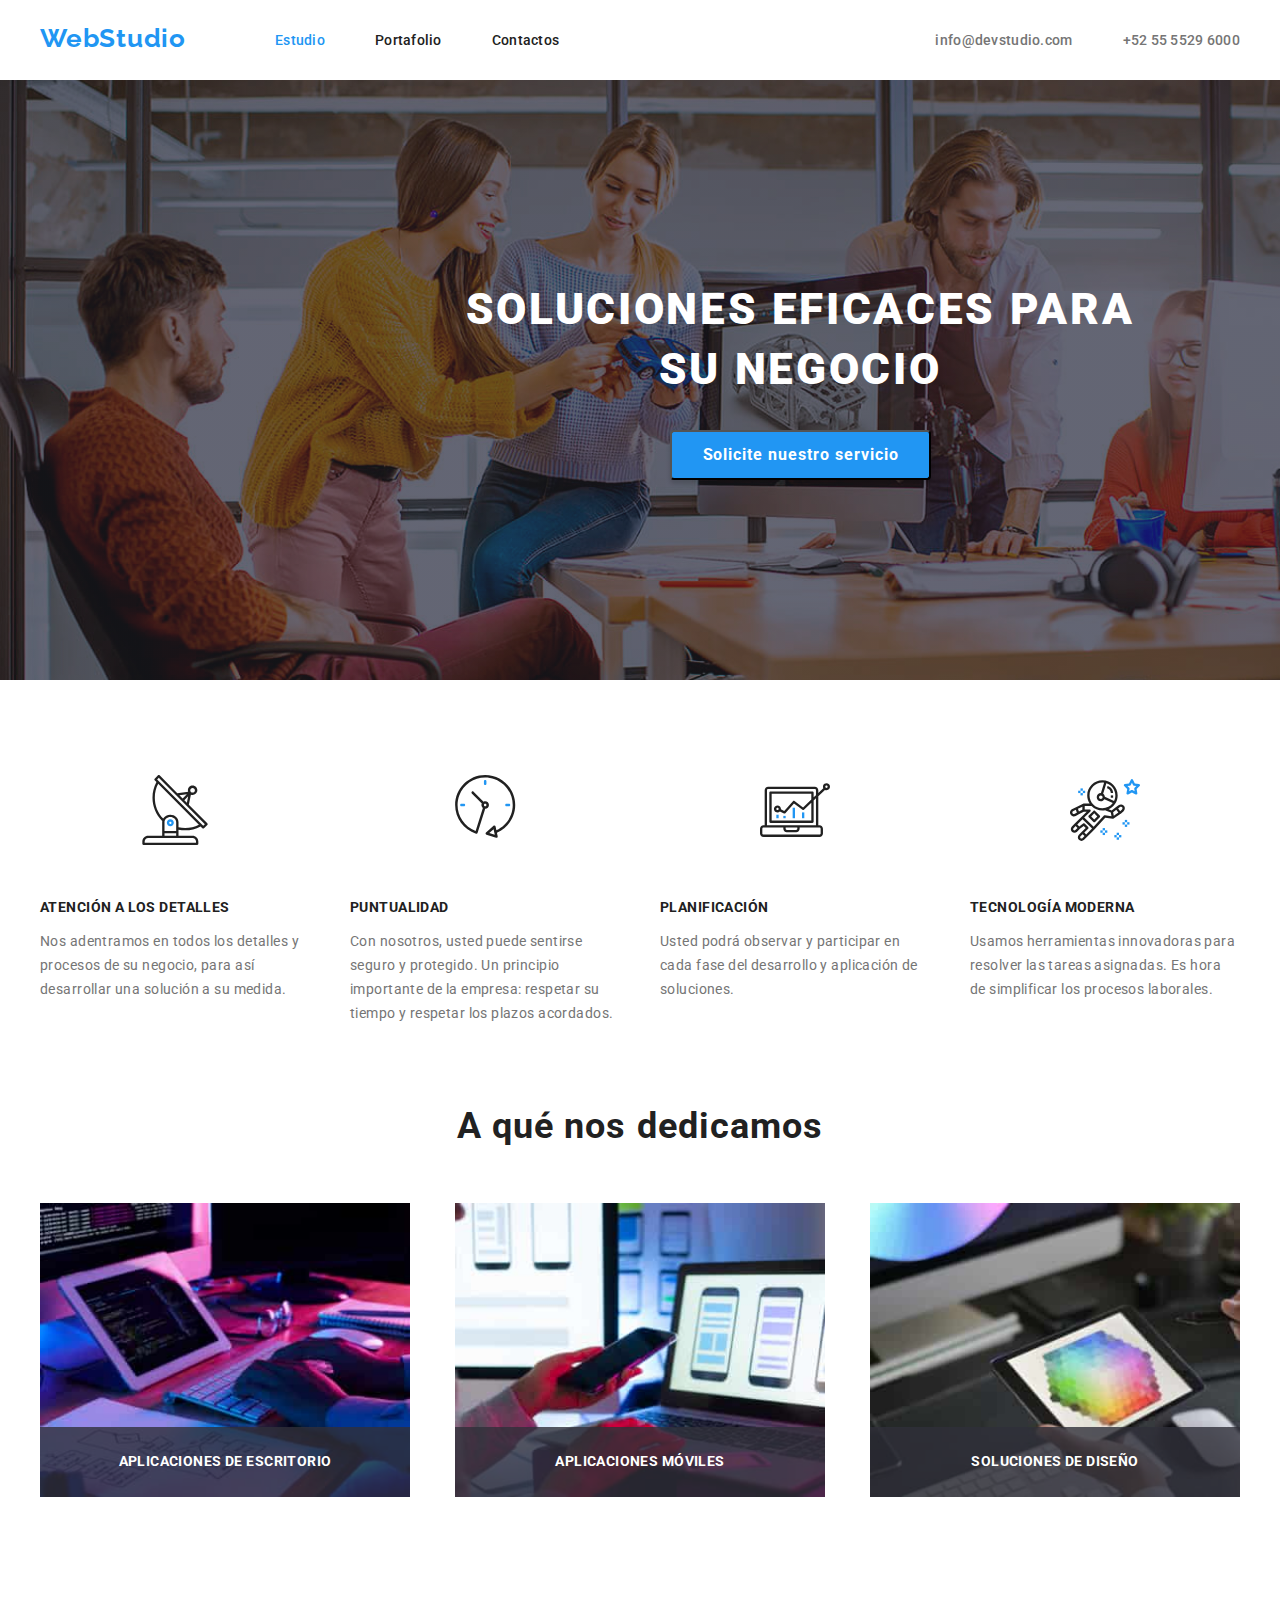
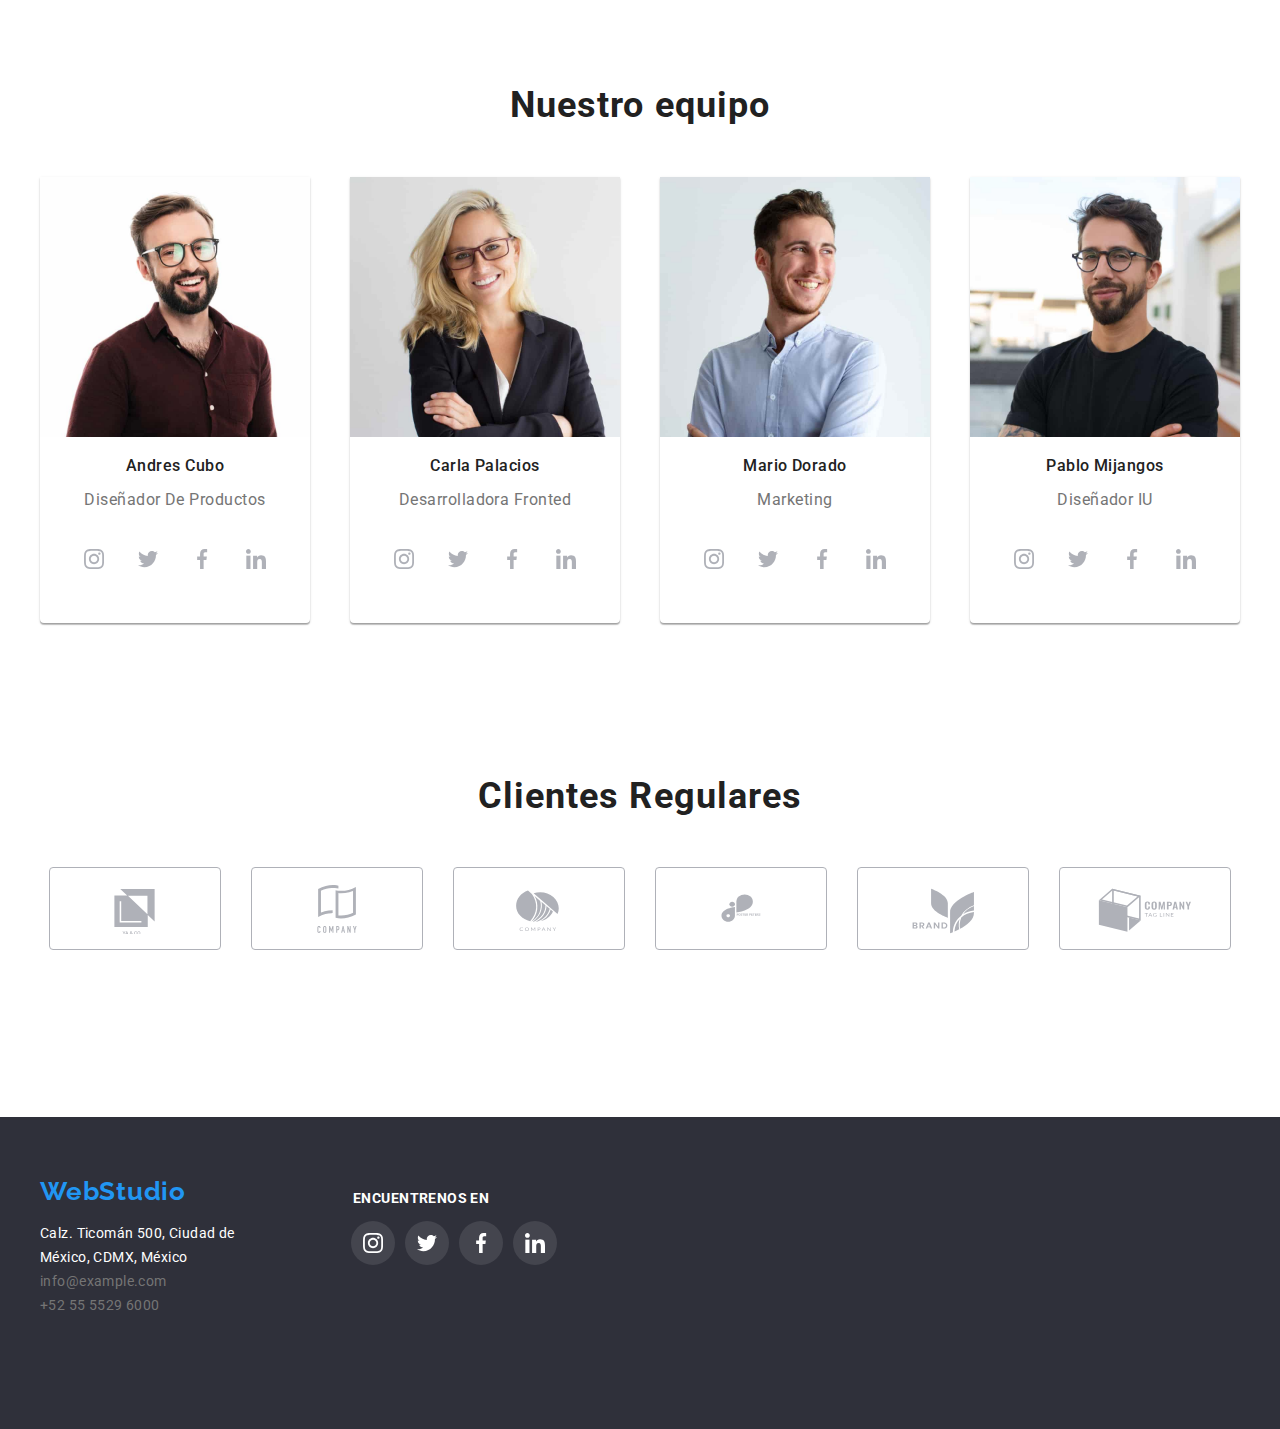
<file: index.html>
<!DOCTYPE html>
<html lang="en">
  <head>
    <meta charset="UTF-8" />
    <meta name="viewport" content="width=device-width, initial-scale=1.0" />
    <title>WebStudio</title>
    <link rel="stylesheet" href="./css/normalize.css" />
    <link rel="stylesheet" href="./css/styles.css" />
  </head>

  <body>
    <header class="container">
      <section class="header__section">
        <nav class="nav">
          <a class="icono" href="#main__hero">WebStudio</a>
          <ul class="header__navegation list">
            <li class="header__item">
              <a class="header__link current" href="#">Estudio</a>
            </li>
            <li class="header__item">
              <a class="header__link" href="./portafolio.html">Portafolio</a>
            </li>
            <li class="header__item">
              <a class="header__link" href="#main__contactos">Contactos</a>
            </li>
          </ul>
        </nav>
        <ul class="contac__list list">
          <li>
            <a class="contac__link" href="mailto:info@devstudio.com"
              >info@devstudio.com</a
            >
          </li>
          <li>
            <a class="contac__link c__l" href="tel:+525555296000 "
              >+52 55 5529 6000</a
            >
          </li>
        </ul>
      </section>
    </header>
    <main id="main__hero" class="main__hero">
      <section class="container__apertura">
        <div class="box__apertura container">
          <h1 class="main__apertura">SOLUCIONES EFICACES PARA SU NEGOCIO</h1>
        </div>
        <div class="buttombox__apertura container">
          <button class="button__solicite" type="button">
            Solicite nuestro servicio
          </button>
        </div>
      </section>
      <section id="main__metodología" class="container">
        <h2 style="display: none">metodología</h2>
        <ul class="iconos__metodología container list">
          <li></li>
          <li></li>
          <li></li>
          <li></li>
        </ul>
        <ul class="main__metodología container__metodología list">
          <li class="box__metodología">
            <div class="box__metodo">
              <div class="iconos__metodología">
                <svg class="metodología__iconitems">
                  <use
                    href="./images/iconos/symbol-defs.svg#iconsantena-1"
                  ></use>
                </svg>
              </div>
              <h3 class="metodología__item list">Atención a los detalles</h3>
              <p class="metodología__text">
                Nos adentramos en todos los detalles y procesos de su negocio,
                para así desarrollar una solución a su medida.
              </p>
            </div>
          </li>
          <li class="box__metodología">
            <div class="box__metodo">
              <div class="iconos__metodología">
                <svg class="metodología__iconitems">
                  <use
                    href="./images/iconos/symbol-defs.svg#iconsreloj-1"
                  ></use>
                </svg>
              </div>
              <h3 class="metodología__item">Puntualidad</h3>
              <p class="metodología__text">
                Con nosotros, usted puede sentirse seguro y protegido. Un
                principio importante de la empresa: respetar su tiempo y
                respetar los plazos acordados.
              </p>
            </div>
          </li>
          <li class="box__metodología">
            <div class="box__metodo">
              <div class="iconos__metodología">
                <svg class="metodología__iconitems">
                  <use
                    href="./images/iconos/symbol-defs.svg#iconsdiagrama-1"
                  ></use>
                </svg>
              </div>
              <h3 class="metodología__item">Planificación</h3>
              <p class="metodología__text">
                Usted podrá observar y participar en cada fase del desarrollo y
                aplicación de soluciones.
              </p>
            </div>
          </li>
          <li class="box__metodología">
            <div class="box__metodo">
              <div class="iconos__metodología">
                <svg class="metodología__iconitems">
                  <use
                    href="./images/iconos/symbol-defs.svg#iconsastronauta-1"
                  ></use>
                </svg>
              </div>
              <h3 class="metodología__item">Tecnología moderna</h3>
              <p class="metodología__text">
                Usamos herramientas innovadoras para resolver las tareas
                asignadas. Es hora de simplificar los procesos laborales.
              </p>
            </div>
          </li>
        </ul>
      </section>
      <section id="main__dedicación" class="container">
        <h2 class="dedicación">A qué nos dedicamos</h2>
        <ul class="images__dedicación list">
          <li class="box__dedicación">
            <div class="text__image">
              <img
                class="dedicación__image"
                src="./images/caja_1.jpg"
                height="294"
                width="370"
                alt="imagen del trabajo que se realiza"
              />
              <div class="text__item">
                <p>APLICACIONES DE ESCRITORIO</p>
              </div>
            </div>
          </li>
          <li class="box__dedicación">
            <div class="text__image">
              <img
                class="dedicación__image"
                src="./images/caja_2.jpg"
                height="294"
                width="370"
                alt="imagen del trabajo que se realiza"
              />
              <div class="text__item">
                <p>APLICACIONES MÓVILES</p>
              </div>
            </div>
          </li>
          <li class="box__dedicación">
            <div class="text__image">
              <img
                class="dedicación__image"
                src="./images/caja_3.jpg"
                height="294"
                width="370"
                alt="imagen del trabajo que se realiza"
              />
              <div class="text__item">
                <p>SOLUCIONES DE DISEÑO</p>
              </div>
            </div>
          </li>
        </ul>
      </section>
      <section id="main__equipo" class="container">
        <h2 class="nuestro__equipo">Nuestro equipo</h2>
        <ul class="equipo img__equipo list">
          <li class="box__integrante">
            <img
              src="./images/diseñador_de_productos.jpg"
              height="260"
              width="270"
              alt="imagen de Andres Cubo (diseñador de productos)"
            />
            <h3 class="integrantes">Andres Cubo</h3>
            <p class="cargo">Diseñador de productos</p>
            <ul class="iconos__equipo list">
              <li>
                <a class="icon-item" href="#">
                  <svg class="equipo__iconitems">
                    <use
                      href="./images/iconos/symbol-defs.svg#iconsinstagram-2-2"
                    ></use>
                  </svg>
                </a>
              </li>
              <li>
                <a class="icon-item" href="#">
                  <svg class="equipo__iconitems">
                    <use
                      href="./images/iconos/symbol-defs.svg#iconstwitter-1-1"
                    ></use>
                  </svg>
                </a>
              </li>
              <li>
                <a class="icon-item" href="#">
                  <svg class="equipo__iconitems">
                    <use
                      href="./images/iconos/symbol-defs.svg#iconsfacebook-1-1"
                    ></use>
                  </svg>
                </a>
              </li>
              <li>
                <a class="icon-item" href="#">
                  <svg class="equipo__iconitems">
                    <use
                      href="./images/iconos/symbol-defs.svg#iconslinkedin-1-1"
                    ></use>
                  </svg>
                </a>
              </li>
            </ul>
          </li>
          <li class="box__integrante">
            <img
              src="./images/desarrolladora_froted.jpg"
              height="260"
              width="270"
              alt="Carla Palacios (desarrolladora fronted)"
            />
            <h3 class="integrantes">Carla Palacios</h3>
            <p class="cargo">desarrolladora fronted</p>
            <ul class="iconos__equipo list">
              <li>
                <a class="icon-item" href="#">
                  <svg class="equipo__iconitems">
                    <use
                      href="./images/iconos/symbol-defs.svg#iconsinstagram-2-2"
                    ></use>
                  </svg>
                </a>
              </li>
              <li>
                <a class="icon-item" href="#">
                  <svg class="equipo__iconitems">
                    <use
                      href="./images/iconos/symbol-defs.svg#iconstwitter-1-1"
                    ></use>
                  </svg>
                </a>
              </li>
              <li>
                <a class="icon-item" href="#">
                  <svg class="equipo__iconitems">
                    <use
                      href="./images/iconos/symbol-defs.svg#iconsfacebook-1-1"
                    ></use>
                  </svg>
                </a>
              </li>
              <li>
                <a class="icon-item" href="#">
                  <svg class="equipo__iconitems">
                    <use
                      href="./images/iconos/symbol-defs.svg#iconslinkedin-1-1"
                    ></use>
                  </svg>
                </a>
              </li>
            </ul>
          </li>
          <li class="box__integrante">
            <img
              src="./images/marketing.jpg"
              height="260"
              width="270"
              alt=" imagen de Mario Dorado (marketing)"
            />
            <h3 class="integrantes">Mario Dorado</h3>
            <p class="cargo">marketing</p>
            <ul class="iconos__equipo list">
              <li>
                <a class="icon-item" href="#">
                  <svg class="equipo__iconitems">
                    <use
                      href="./images/iconos/symbol-defs.svg#iconsinstagram-2-2"
                    ></use>
                  </svg>
                </a>
              </li>
              <li>
                <a class="icon-item" href="#">
                  <svg class="equipo__iconitems">
                    <use
                      href="./images/iconos/symbol-defs.svg#iconstwitter-1-1"
                    ></use>
                  </svg>
                </a>
              </li>
              <li>
                <a class="icon-item" href="#">
                  <svg class="equipo__iconitems">
                    <use
                      href="./images/iconos/symbol-defs.svg#iconsfacebook-1-1"
                    ></use>
                  </svg>
                </a>
              </li>
              <li>
                <a class="icon-item" href="#">
                  <svg class="equipo__iconitems">
                    <use
                      href="./images/iconos/symbol-defs.svg#iconslinkedin-1-1"
                    ></use>
                  </svg>
                </a>
              </li>
            </ul>
          </li>
          <li class="box__integrante">
            <img
              src="./images/diseñador_IU.jpg"
              height="260"
              width="270"
              alt="imagen de Pablo Mijangos (diseñador IU)"
            />
            <h3 class="integrantes">Pablo Mijangos</h3>
            <p class="cargo">Diseñador IU</p>
            <ul class="iconos__equipo list">
              <li>
                <a class="icon-item" href="#">
                  <svg class="equipo__iconitems">
                    <use
                      href="./images/iconos/symbol-defs.svg#iconsinstagram-2-2"
                    ></use>
                  </svg>
                </a>
              </li>
              <li>
                <a class="icon-item" href="#">
                  <svg class="equipo__iconitems">
                    <use
                      href="./images/iconos/symbol-defs.svg#iconstwitter-1-1"
                    ></use>
                  </svg>
                </a>
              </li>
              <li>
                <a class="icon-item" href="#">
                  <svg class="equipo__iconitems">
                    <use
                      href="./images/iconos/symbol-defs.svg#iconsfacebook-1-1"
                    ></use>
                  </svg>
                </a>
              </li>
              <li>
                <a class="icon-item" href="#">
                  <svg class="equipo__iconitems">
                    <use
                      href="./images/iconos/symbol-defs.svg#iconslinkedin-1-1"
                    ></use>
                  </svg>
                </a>
              </li>
            </ul>
          </li>
        </ul>
      </section>
      <section id="clientes" class="container">
        <h2 class="nuestro__equipo clientest">Clientes Regulares</h2>
        <ul class="iconos__clientes list">
          <li class="boxicon__clientes">
            <a class="icon-item2">
              <svg class="clientes__iconitems">
                <use
                  href="./images/iconos/symbol-defs.svg#iconsLogo"
                  class="clientes__iconlogo"
                ></use>
              </svg>
            </a>
          </li>
          <li class="boxicon__clientes">
            <a class="icon-item2">
              <svg class="clientes__iconitems">
                <use href="./images/iconos/symbol-defs.svg#iconsLogo-1"></use>
              </svg>
            </a>
          </li>
          <li class="boxicon__clientes">
            <a class="icon-item2">
              <svg class="clientes__iconitems">
                <use href="./images/iconos/symbol-defs.svg#iconsLogo-2"></use>
              </svg>
            </a>
          </li>
          <li class="boxicon__clientes">
            <a class="icon-item2">
              <svg class="clientes__iconitems">
                <use
                  href="./images/iconos/symbol-defs2.svg#icon-3Vector4"
                ></use>
              </svg>
            </a>
          </li>
          <li class="boxicon__clientes">
            <a class="icon-item2">
              <svg class="clientes__iconitems">
                <use href="./images/iconos/symbol-defs.svg#iconsLogo-3"></use>
              </svg>
            </a>
          </li>
          <li class="boxicon__clientes">
            <a class="icon-item2">
              <svg class="clientes__iconitems">
                <use href="./images/iconos/symbol-defs.svg#iconsLogo-4"></use>
              </svg>
            </a>
          </li>
        </ul>
      </section>
    </main>
    <footer id="main__contactos" class="footer">
      <section id="footer__section" class="footer__section container">
        <div class="boxcontac__footer">
          <a class="icono boxicon__footer" href="#">WebStudio</a>
          <ul class="box__dirección list">
            <li>
              <a
                class="location"
                href="https://goo.gl/maps/owrN3TMuwijHi6xc7"
                rel="noopener noreferrer"
                target="_blank"
              >
                Calz. Ticomán 500, Ciudad de México, CDMX, México</a
              >
            </li>
            <li>
              <a class="footer__contac" href="mailto:info@example.com"
                >info@example.com</a
              >
            </li>
            <li>
              <a class="footer__contac" href="tel:+525555296000 "
                >+52 55 5529 6000</a
              >
            </li>
          </ul>
        </div>
        <div id="redes" class="espacio">
          <h3 class="encuentrenos">ENCUENTRENOS EN</h3>
          <ul class="iconos__encuentrenos list">
            <li class="fondo">
              <a class="icon-item3" href="#">
                <svg class="encuentrenos__iconitems">
                  <use
                    href="./images/iconos/symbol-defs3.svg#iconsinstagram-2-4"
                  ></use>
                </svg>
              </a>
            </li>
            <li class="fondo">
              <a class="icon-item3" href="#">
                <svg class="encuentrenos__iconitems">
                  <use
                    href="./images/iconos/symbol-defs3.svg#iconstwitter-1-2"
                  ></use>
                </svg>
              </a>
            </li>
            <li class="fondo">
              <a class="icon-item3" href="#">
                <svg class="encuentrenos__iconitems">
                  <use
                    href="./images/iconos/symbol-defs3.svg#iconsfacebook-1-2"
                  ></use>
                </svg>
              </a>
            </li>
            <li class="fondo">
              <a class="icon-item3" href="#">
                <svg class="encuentrenos__iconitems">
                  <use
                    href="./images/iconos/symbol-defs3.svg#iconslinkedin-1-2"
                  ></use>
                </svg>
              </a>
            </li>
          </ul>
        </div>
      </section>
    </footer>
  </body>
</html>
</file>
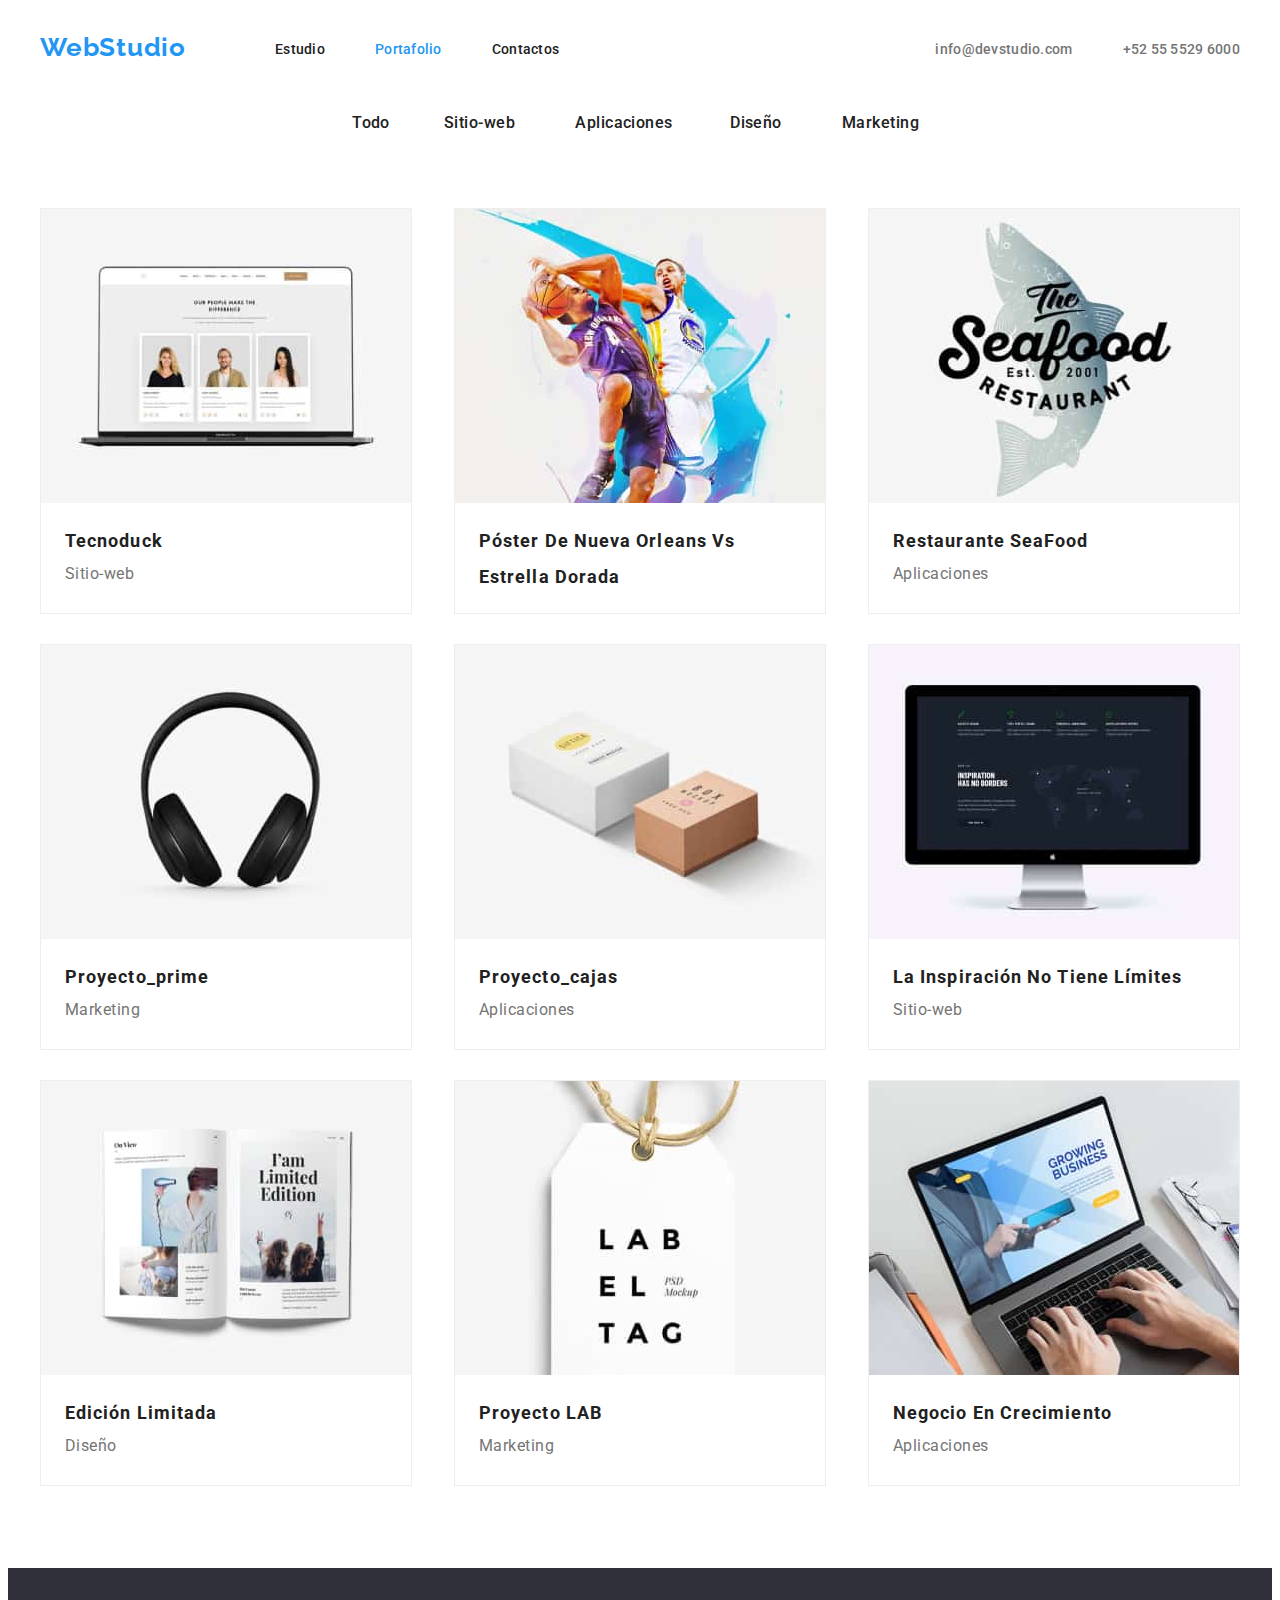
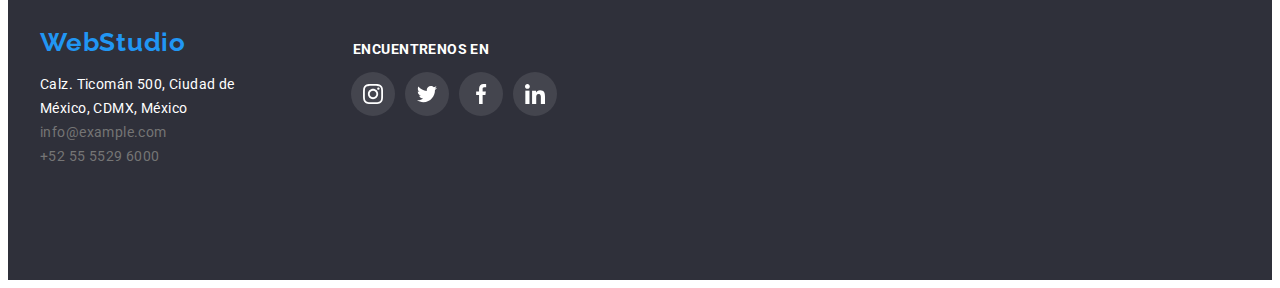
<file: portafolio.html>
<!DOCTYPE html>
<html lang="en">
  <head>
    <meta charset="UTF-8" />
    <meta name="viewport" content="width=device-width, initial-scale=1.0" />
    <title>WebStudio</title>
    <link rel="stylesheet" href="./css/styles.css" />
  </head>

  <body>
    <header class="container">
      <section class="header__section">
        <nav class="nav">
          <a class="icono" href="#main__hero">WebStudio</a>
          <ul class="header__navegation list">
            <li class="header__item">
              <a class="header__link" href="./index.html">Estudio</a>
            </li>
            <li class="header__item">
              <a class="header__link current" href="#">Portafolio</a>
            </li>
            <li class="header__item">
              <a class="header__link" href="#main__contactos">Contactos</a>
            </li>
          </ul>
        </nav>
        <ul class="contac__list list">
          <li>
            <a class="contac__link" href="mailto:info@devstudio.com"
              >info@devstudio.com</a
            >
          </li>
          <li>
            <a class="contac__link c__l" href="tel:+525555296000 "
              >+52 55 5529 6000</a
            >
          </li>
        </ul>
      </section>
    </header>
    <main id="main__hero">
      <section id="main__botones" class="container list">
        <h2 style="display: none">botones para filtrar</h2>
        <div class="filtros__hero">
          <ul class="button__filtros list">
            <li class="button__item list">
              <button class="button__category filtro__todo" type="button">
                Todo
              </button>
            </li>
            <li class="button__item list">
              <button class="button__category filtro__sw" type="button">
                Sitio-web
              </button>
            </li>
            <li class="button__item list">
              <button
                class="button__category filtro__aplicaciones"
                type="button"
              >
                Aplicaciones
              </button>
            </li>
            <li class="button__item list">
              <button class="button__category filtro__diseño" type="button">
                Diseño
              </button>
            </li>
            <li class="button__item list">
              <button class="button__category filtro__marketing" type="button">
                Marketing
              </button>
            </li>
          </ul>
        </div>
        <ul class="categorias list">
          <li class="box-categoria__tecnoduck">
            <div class="box__imagen">
              <div class="overlay">
                <p>
                  Tecnoduck es una plataforma de distribución de coronavirus de
                  última generación. Las compañías usan esta plataforma para el
                  espionaje digital y los ataques a los servidores seguros de la
                  competencia.
                </p>
              </div>
              <img
                src="./images/images_tarea2/tecnoduck.jpg"
                height="294"
                width="370"
                alt="imagen de filtro"
              />
            </div>
            <div class="clase__tecnoduck">
              <h3 class="filtro__item">tecnoduck</h3>
              <p class="info__category">Sitio-web</p>
            </div>
          </li>
          <li class="box-categoria__poster">
            <div class="box__imagen">
              <div class="overlay">
                <p>algo sobre poster</p>
              </div>
              <img
                src="./images/images_tarea2/poster.jpg"
                height="294"
                width="370"
                alt="imagen de filtro"
              />
            </div>
            <div class="clase__poster">
              <h3 class="filtro__item">
                póster de Nueva Orleans vs Estrella Dorada
              </h3>
              <p class="info__category"></p>
            </div>
          </li>
          <li class="box-categoria__restaurante">
            <div class="box__imagen">
              <div class="overlay">
                <p>Algo sobre restaurante</p>
              </div>
              <img
                src="./images/images_tarea2/restaurante.jpg"
                height="294"
                width="370"
                alt="imagen de filtro"
              />
            </div>

            <div class="clase__restaurante">
              <h3 class="filtro__item">Restaurante SeaFood</h3>
              <p class="info__category">Aplicaciones</p>
            </div>
          </li>
          <li class="box-categoria__prime">
            <div class="box__imagen">
              <div class="overlay">
                <p>Algo sobre prime</p>
              </div>
              <img
                src="./images/images_tarea2/proyecto_prime.jpg"
                height="294"
                width="370"
                alt="imagen de filtro"
              />
            </div>

            <div class="clase__prime">
              <h3 class="filtro__item">proyecto_prime</h3>
              <p class="info__category">Marketing</p>
            </div>
          </li>
          <li class="box-categoria__cajas">
            <div class="box__imagen">
              <div class="overlay">
                <p>Algo sobre cajas</p>
              </div>
              <img
                src="./images/images_tarea2/proyecto_cajas.jpg"
                height="294"
                width="370"
                alt="imagen de filtro"
              />
            </div>

            <div class="clase__cajas">
              <h3 class="filtro__item">proyecto_cajas</h3>
              <p class="info__category">Aplicaciones</p>
            </div>
          </li>
          <li class="box-categoria__inspiración">
            <div class="box__imagen">
              <div class="overlay">
                <p>Algo sobre inspiración</p>
              </div>
              <img
                src="./images/images_tarea2/la_inspiracion.jpg"
                height="294"
                width="370"
                alt="imagen de filtro"
              />
            </div>

            <div class="clase__inspiración">
              <h3 class="filtro__item">La inspiración no tiene límites</h3>
              <p class="info__category">Sitio-web</p>
            </div>
          </li>
          <li class="box-categoria__edición">
            <div class="box__imagen">
              <div class="overlay">
                <p>Algo sobre edición</p>
              </div>
              <img
                src="./images/images_tarea2/edición_limitada.jpg"
                height="294"
                width="370"
                alt="imagen de filtro"
              />
            </div>

            <div class="clase__edición">
              <h3 class="filtro__item">Edición Limitada</h3>
              <p class="info__category">Diseño</p>
            </div>
          </li>
          <li class="box-categoria__lab">
            <div class="box__imagen">
              <div class="overlay">
                <p>Algo sobre lab</p>
              </div>
              <img
                src="./images/images_tarea2/proyecto_lab.jpg"
                height="294"
                width="370"
                alt="imagen de filtro"
              />
            </div>

            <div class="clase__lab">
              <h3 class="filtro__item">Proyecto LAB</h3>
              <p class="info__category">Marketing</p>
            </div>
          </li>
          <li class="box-categoria__negocio">
            <div class="box__imagen">
              <div class="overlay">
                <p>Algo sobre negocios</p>
              </div>
              <img
                src="./images/images_tarea2/negocio_crecimiento.jpg"
                height="294"
                width="370"
                alt="imagen de filtro"
              />
            </div>

            <div class="clase__negocio">
              <h3 class="filtro__item">Negocio en Crecimiento</h3>
              <p class="info__category">Aplicaciones</p>
            </div>
          </li>
        </ul>
      </section>
    </main>
    <footer id="main__contactos" class="footer">
      <section id="footer__section" class="footer__section container">
        <div class="boxcontac__footer">
          <a class="icono boxicon__footer" href="#">WebStudio</a>
          <ul class="box__dirección list">
            <li>
              <a
                class="location"
                href="https://goo.gl/maps/owrN3TMuwijHi6xc7"
                rel="noopener noreferrer"
                target="_blank"
              >
                Calz. Ticomán 500, Ciudad de México, CDMX, México</a
              >
            </li>
            <li>
              <a class="footer__contac" href="mailto:info@example.com"
                >info@example.com</a
              >
            </li>
            <li>
              <a class="footer__contac" href="tel:+525555296000 "
                >+52 55 5529 6000</a
              >
            </li>
          </ul>
        </div>
        <div id="redes" class="espacio">
          <h3 class="encuentrenos">ENCUENTRENOS EN</h3>
          <ul class="iconos__encuentrenos list">
            <li class="fondo">
              <a class="icon-item3" href="#">
                <svg class="encuentrenos__iconitems">
                  <use
                    href="./images/iconos/symbol-defs3.svg#iconsinstagram-2-4"
                  ></use>
                </svg>
              </a>
            </li>
            <li class="fondo">
              <a class="icon-item3" href="#">
                <svg class="encuentrenos__iconitems">
                  <use
                    href="./images/iconos/symbol-defs3.svg#iconstwitter-1-2"
                  ></use>
                </svg>
              </a>
            </li>
            <li class="fondo">
              <a class="icon-item3" href="#">
                <svg class="encuentrenos__iconitems">
                  <use
                    href="./images/iconos/symbol-defs3.svg#iconsfacebook-1-2"
                  ></use>
                </svg>
              </a>
            </li>
            <li class="fondo">
              <a class="icon-item3" href="#">
                <svg class="encuentrenos__iconitems">
                  <use
                    href="./images/iconos/symbol-defs3.svg#iconslinkedin-1-2"
                  ></use>
                </svg>
              </a>
            </li>
          </ul>
        </div>
      </section>
    </footer>
  </body>
</html>
</file>
<file: css/styles.css>
@import url('https://fonts.googleapis.com/css2?family=Roboto:wght@400;500;700;900&display=swap');
@import url('https://fonts.googleapis.com/css2?family=Raleway:wght@700&display=swap');

:root {
  --primary-color: rgb(33, 150, 243);
  --font-color: rgb(33, 33, 33);
  --detail-color: rgb(117, 117, 117);
  --detail2-color: rgb(255, 255, 255);
  --button-color: rgb(245, 244, 250);
  --background-color: rgb(47, 48, 58);
  --icon-color: rgb(175, 177, 184);
}
body {
  font-family: 'Roboto', sans-serif;
  color: var(--font-color);
  box-sizing: border-box;
}
.container {
  width: 1200px;
  margin: 0 auto;
}

.list {
  list-style-type: none;
}

.icono {
  color: var(--primary-color);
  text-align: right;
  font-family: 'Raleway', sans-serif;
  font-size: 26px;
  font-weight: 700;
  line-height: 1.15;
  letter-spacing: 0.03em;
  text-decoration: none;
  width: 145px;
  height: 31px;
}
.header__navegation .header__link {
  color: var(--font-color);
  font-size: 14px;
  text-decoration: none;
  font-weight: 500;
  line-height: 1.14;
  letter-spacing: 0.02em;
}
.header__section {
  display: flex;
  justify-content: space-between;
  align-items: center;
  height: 80px;
}
.header__navegation .header__link:hover {
  color: var(--primary-color);
}
.header__navegation .header__link:focus {
  color: var(--primary-color);
}
.header__link.current {
  color: var(--primary-color);
}
.contac__list .contac__link {
  color: var(--detail-color);
  text-decoration: none;
  font-size: 14px;
  font-weight: 500;
  line-height: 1.14;
  letter-spacing: 0.02em;
}
.contac__list .contac__link:hover {
  color: var(--primary-color);
}
.contac__list .contac__link:focus {
  color: var(--primary-color);
}

.main__apertura {
  color: var(--detail2-color);
  text-align: center;
  font-size: 44px;
  font-weight: 900;
  line-height: 1.36;
  letter-spacing: 0.06em;
  margin: 0;
}

.button__solicite {
  color: var(--detail2-color);
  background-color: var(--primary-color);
  width: 261px;
  height: 50px;
  font-size: 16px;
  font-weight: 700;
  line-height: 1.87;
  letter-spacing: 0.06em;
  border-radius: 4px;
  align-items: center;
  justify-items: center;
  box-shadow: 0px 4px 4px 0px rgba(0, 0, 0, 0.15);
  border-radius: 4px;
  text-decoration: none;
}
.button__solicite:hover {
  color: var(--detail-color);
  background-color: var(--button-color);
  cursor: pointer;
}
.button__solicite:focus {
  color: var(--detail-color);
  background-color: var(--button-color);
}

.main__metodología {
  color: var(--detail-color);
  font-size: 14px;
  font-weight: 400;
  line-height: 1.71;
  letter-spacing: 0.03em;
}
.metodología__item {
  color: var(--font-color);
  font-size: 14px;
  font-weight: 700;
  line-height: 1.14;
  letter-spacing: 0.03em;
  text-transform: uppercase;
  margin: 0;
}
.dedicación {
  font-size: 36px;
  font-weight: 700;
  line-height: 1.16;
  letter-spacing: 0.03em;
  text-align: center;
  margin-bottom: 55px;
  margin-top: 230px;
}
.nuestro__equipo {
  text-align: center;
  font-size: 36px;
  font-weight: 700;
  line-height: 1.16;
  letter-spacing: 0.03em;
  margin-top: 188px;
  margin-bottom: 50px;
}
.integrantes {
  color: var(--font-color);
  text-align: center;
  font-size: 16px;
  font-weight: 500;
  line-height: 1.12;
  letter-spacing: 0.03em;
}
.cargo {
  color: var(--detail-color);
  text-align: center;
  font-size: 16px;
  font-weight: 400;
  line-height: 1.12;
  letter-spacing: 0.03em;
  text-transform: capitalize;
}

.filtro__item {
  width: 322px;
  height: 36px;
  font-size: 18px;
  font-weight: 700;
  line-height: 2;
  letter-spacing: 0.06em;
  text-transform: capitalize;
  margin: 0;
  padding: 20px 24px 0 24px;
}
.info__category {
  color: var(--detail-color);
  width: 322px;
  height: 36px;
  font-size: 16px;
  font-weight: 400;
  line-height: 1.87;
  letter-spacing: 0.03em;
  margin: 0;
  padding: 0 24px 20px 24px;
}

.location {
  text-decoration: none;
  color: var(--detail2-color);
  font-size: 14px;
  font-weight: 400;
  line-height: 1.71;
  letter-spacing: 0.03em;
}
.location:hover {
  color: var(--primary-color);
}
.location:focus {
  color: var(--primary-color);
}

.footer {
  display: flex;
  color: var(--detail2-color);
  background-color: var(--background-color);
  font-size: 14px;
  font-weight: 400;
  line-height: 1.71;
  letter-spacing: 0.03em;
  height: 252px;
  padding-top: 60px;
}
.footer__contac {
  color: var(--detail-color);
  font-size: inherit;
  font-weight: 400;
  line-height: 1.71;
  letter-spacing: 0.03em;
  text-decoration: none;
}
.footer__contac:hover {
  color: var(--primary-color);
}
.footer__contac:focus {
  color: var(--primary-color);
}

/* sección de cajas header */

.nav {
  display: flex;
  gap: 90px;
  align-items: center;
}
.box__icono {
  margin-right: 93px;
  padding-left: 215px;
}
.header__navegation {
  display: flex;
  align-items: center;
  gap: 50px;
  padding: 0;
}
.contac__list {
  display: flex;
  column-gap: 50px;
  align-items: center;
}

/* sección de cajas apertura */

.container__apertura {
  background-color: var(--background-color);
  height: 600px;
  background-image: linear-gradient(to bottom, #2f303a66, #2f303a66),
    url(/images/imagen-fondo/Imagen.png);
}

.box__apertura {
  width: 696px;
  height: 120px;
  padding: 200px 452px 30px 452px;
}
.buttombox__apertura {
  width: 261px;
  height: 50px;
  padding: 0 669px 200px 670px;
}

/* sección para cajas metodología */

.container__metodología {
  display: flex;
  justify-content: space-between;
  column-gap: 30px;
  padding: 0;
  margin-top: 95px;
  margin-bottom: 94px;
}

.box__metodo {
  width: 270px;
  height: 101px;
  margin: 0;
}

.text__image {
  position: relative;
  width: 370px;
  height: 294px;
}
.dedicación__image {
  position: absolute;
  z-index: 1;
}
.text__item {
  position: absolute;
  top: 224px;
  width: 370px;
  height: 70px;
  color: var(--detail2-color);
  background-color: rgba(47, 48, 58, 0.8);
  text-align: center;
  font-family: 'Roboto', sans-serif;
  font-size: 14px;
  font-weight: 700;
  line-height: 1.14;
  letter-spacing: 0.03em;

  z-index: 2;
}
.text__item p {
  padding: 27px 0px;
  margin: 0;
}

/* sección de cajas dedicación*/

.images__dedicación {
  display: flex;
  column-gap: 30px;
  justify-content: space-between;
  align-items: center;
  padding: 0;
}

/* sección de cajas para equipo  */

.img__equipo {
  display: flex;
  justify-content: space-between;
  column-gap: 37px;
  padding: 0;
  margin: 0 0 94px 0;
}
.box__integrante {
  background-color: var(--detail2-color);
  border-radius: 0px 0px 4px 4px;
  box-shadow: 0px 2px 1px 0px rgba(0, 0, 0, 0.2),
    0px 1px 1px 0px rgba(0, 0, 0, 0.14), 0px 1px 3px 0px rgba(0, 0, 0, 0.12);
}

/* sección de cajas para footer */
.boxicon__footer {
  width: 145px;
  height: 31px;
}

.boxcontac__footer {
  width: 231px;
  height: 92px;
}

.box__dirección {
  padding: 0;
}

/* De aqui en adelante empiezan las cajas para "portafolio" */

/* sección para cajas de filtros ---------------------------------------------------------------------------------- */

.button__item {
}
.button__filtros {
  display: flex;
  column-gap: 8px;
  padding: 0;
  justify-content: center;
}
.button__category {
  color: var(--font-color);
  width: 73px;
  height: 38px;
  text-decoration: none;
  font-family: 'Roboto', sans-serif;
  font-style: normal;
  font-size: 16px;
  font-weight: 500;
  line-height: 1.62;
  letter-spacing: 0.03em;
  border-radius: 4px;
  background: var(--detail2-color);
  border-bottom: none;
  border: 0;
  margin-bottom: 50px;
}
.button__category:hover {
  background-color: var(--primary-color);
  color: var(--detail2-color);
}
.button__category:focus {
  background-color: var(--primary-color);
  color: var(--detail2-color);
}

/* sección de cajas para categorias */

.categorias {
  display: flex;
  justify-content: space-between;
  flex-wrap: wrap;
  gap: 30px;
  padding: 0;
  margin-bottom: 82px;
}

/* esta seccion organiza los estilos de las categorias------------------------------------------------- */

.box-categoria__tecnoduck {
  width: 370px;
  height: 404px;
  border: 1px solid #eee;
  background: #fff;
}
.box-categoria__tecnoduck:hover {
  width: 370px;
  height: 404px;
  border: 1px solid #eee;
  background: #fff;
  box-shadow: 1px 4px 6px 0px rgba(0, 0, 0, 0.16),
    0px 4px 4px 0px rgba(0, 0, 0, 0.06), 0px 1px 1px 0px rgba(0, 0, 0, 0.12);
}
.categorias .box-categoria__tecnoduck:focus {
  width: 370px;
  height: 404px;
  border: 1px solid #eee;
  background: #fff;
  box-shadow: 1px 4px 6px 0px rgba(0, 0, 0, 0.16),
    0px 4px 4px 0px rgba(0, 0, 0, 0.06), 0px 1px 1px 0px rgba(0, 0, 0, 0.12);
}
.box-categoria__poster {
  width: 370px;
  height: 404px;
  border: 1px solid #eee;
  background: #fff;
}
.box-categoria__poster:hover {
  width: 370px;
  height: 404px;
  border: 1px solid #eee;
  background: #fff;
  box-shadow: 1px 4px 6px 0px rgba(0, 0, 0, 0.16),
    0px 4px 4px 0px rgba(0, 0, 0, 0.06), 0px 1px 1px 0px rgba(0, 0, 0, 0.12);
}
.categorias .box-categoria__poster:focus {
  width: 370px;
  height: 404px;
  border: 1px solid #eee;
  background: #fff;
  box-shadow: 1px 4px 6px 0px rgba(0, 0, 0, 0.16),
    0px 4px 4px 0px rgba(0, 0, 0, 0.06), 0px 1px 1px 0px rgba(0, 0, 0, 0.12);
}

.box-categoria__restaurante {
  width: 370px;
  height: 404px;
  border: 1px solid #eee;
  background: #fff;
}
.box-categoria__restaurante:hover {
  width: 370px;
  height: 404px;
  border: 1px solid #eee;
  background: #fff;
  box-shadow: 1px 4px 6px 0px rgba(0, 0, 0, 0.16),
    0px 4px 4px 0px rgba(0, 0, 0, 0.06), 0px 1px 1px 0px rgba(0, 0, 0, 0.12);
}
.categorias .box-categoria__restaurante:focus {
  width: 370px;
  height: 404px;
  border: 1px solid #eee;
  background: #fff;
  box-shadow: 1px 4px 6px 0px rgba(0, 0, 0, 0.16),
    0px 4px 4px 0px rgba(0, 0, 0, 0.06), 0px 1px 1px 0px rgba(0, 0, 0, 0.12);
}
.box-categoria__prime {
  width: 370px;
  height: 404px;
  border: 1px solid #eee;
  background: #fff;
}
.box-categoria__prime:hover {
  width: 370px;
  height: 404px;
  border: 1px solid #eee;
  background: #fff;
  box-shadow: 1px 4px 6px 0px rgba(0, 0, 0, 0.16),
    0px 4px 4px 0px rgba(0, 0, 0, 0.06), 0px 1px 1px 0px rgba(0, 0, 0, 0.12);
}
.categorias .box-categoria__prime:focus {
  width: 370px;
  height: 404px;
  border: 1px solid #eee;
  background: #fff;
  box-shadow: 1px 4px 6px 0px rgba(0, 0, 0, 0.16),
    0px 4px 4px 0px rgba(0, 0, 0, 0.06), 0px 1px 1px 0px rgba(0, 0, 0, 0.12);
}
.box-categoria__cajas {
  width: 370px;
  height: 404px;
  border: 1px solid #eee;
  background: #fff;
}
.box-categoria__cajas:hover {
  width: 370px;
  height: 404px;
  border: 1px solid #eee;
  background: #fff;
  box-shadow: 1px 4px 6px 0px rgba(0, 0, 0, 0.16),
    0px 4px 4px 0px rgba(0, 0, 0, 0.06), 0px 1px 1px 0px rgba(0, 0, 0, 0.12);
}
.categorias .box-categoria__cajas:focus {
  width: 370px;
  height: 404px;
  border: 1px solid #eee;
  background: #fff;
  box-shadow: 1px 4px 6px 0px rgba(0, 0, 0, 0.16),
    0px 4px 4px 0px rgba(0, 0, 0, 0.06), 0px 1px 1px 0px rgba(0, 0, 0, 0.12);
}
.box-categoria__inspiración {
  width: 370px;
  height: 404px;
  border: 1px solid #eee;
  background: #fff;
}
.box-categoria__inspiración:hover {
  width: 370px;
  height: 404px;
  border: 1px solid #eee;
  background: #fff;
  box-shadow: 1px 4px 6px 0px rgba(0, 0, 0, 0.16),
    0px 4px 4px 0px rgba(0, 0, 0, 0.06), 0px 1px 1px 0px rgba(0, 0, 0, 0.12);
}
.categorias .box-categoria__inspiración:focus {
  width: 370px;
  height: 404px;
  border: 1px solid #eee;
  background: #fff;
  box-shadow: 1px 4px 6px 0px rgba(0, 0, 0, 0.16),
    0px 4px 4px 0px rgba(0, 0, 0, 0.06), 0px 1px 1px 0px rgba(0, 0, 0, 0.12);
}
.box-categoria__edición {
  width: 370px;
  height: 404px;
  border: 1px solid #eee;
  background: #fff;
}
.box-categoria__edición:hover {
  width: 370px;
  height: 404px;
  border: 1px solid #eee;
  background: #fff;
  box-shadow: 1px 4px 6px 0px rgba(0, 0, 0, 0.16),
    0px 4px 4px 0px rgba(0, 0, 0, 0.06), 0px 1px 1px 0px rgba(0, 0, 0, 0.12);
}
.categorias .box-categoria__edición:focus {
  width: 370px;
  height: 404px;
  border: 1px solid #eee;
  background: #fff;
  box-shadow: 1px 4px 6px 0px rgba(0, 0, 0, 0.16),
    0px 4px 4px 0px rgba(0, 0, 0, 0.06), 0px 1px 1px 0px rgba(0, 0, 0, 0.12);
}
.box-categoria__lab {
  width: 370px;
  height: 404px;
  border: 1px solid #eee;
  background: #fff;
}
.box-categoria__lab:hover {
  width: 370px;
  height: 404px;
  border: 1px solid #eee;
  background: #fff;
  box-shadow: 1px 4px 6px 0px rgba(0, 0, 0, 0.16),
    0px 4px 4px 0px rgba(0, 0, 0, 0.06), 0px 1px 1px 0px rgba(0, 0, 0, 0.12);
}
.categorias .box-categoria__lab:focus {
  width: 370px;
  height: 404px;
  border: 1px solid #eee;
  background: #fff;
  box-shadow: 1px 4px 6px 0px rgba(0, 0, 0, 0.16),
    0px 4px 4px 0px rgba(0, 0, 0, 0.06), 0px 1px 1px 0px rgba(0, 0, 0, 0.12);
}
.box-categoria__negocio {
  width: 370px;
  height: 404px;
  border: 1px solid #eee;
  background: #fff;
}
.box-categoria__negocio:hover {
  width: 370px;
  height: 404px;
  border: 1px solid #eee;
  background: #fff;
  box-shadow: 1px 4px 6px 0px rgba(0, 0, 0, 0.16),
    0px 4px 4px 0px rgba(0, 0, 0, 0.06), 0px 1px 1px 0px rgba(0, 0, 0, 0.12);
}
.categorias .box-categoria__negocio:focus {
  width: 370px;
  height: 404px;
  border: 1px solid #eee;
  background: #fff;
  box-shadow: 1px 4px 6px 0px rgba(0, 0, 0, 0.16),
    0px 4px 4px 0px rgba(0, 0, 0, 0.06), 0px 1px 1px 0px rgba(0, 0, 0, 0.12);
}

.box__imagen {
  position: relative;
  width: 370px;
  height: 294px;
  overflow: hidden;
}
.overlay {
  position: absolute;
  top: 0;
  left: 0;
  width: 100%;
  height: 100%;
  background-color: rgba(33, 149, 243, 90%);

  transform: translatey(100%);
  transition: transform 250ms ease-in-out;
}
.box__imagen:hover .overlay {
  transform: translatey(0);
}
.overlay p {
  color: var(--detail2-color);
  padding: 63px 24px;
  margin: 0;
  font-size: 18px;
  font-family: 'Roboto', sans-serif;
  font-weight: 400;
  line-height: 1.5;
  letter-spacing: 0.03em;
}
/* -------------------------------------------------------------------------------------------------------------------------------------------------------------------- */
.filtro__todo {
  width: 73px;
  height: 38px;
}
.filtro__sw {
  width: 128px;
  height: 38px;
}
.filtro__aplicaciones {
  width: 145px;
  height: 38px;
}
.filtro__diseño {
  width: 103px;
  height: 38px;
}
.filtro__marketing {
  width: 130px;
  height: 38px;
}
/* ------------------------------------------------------------------------------------------------------------------------------------------- */

.iconos__metodología {
  display: flex;
  column-gap: 230px;
  justify-content: center;
  padding: 0;
  margin-bottom: 55px;
}
.metodología__iconitems {
  width: 70px;
  height: 70px;
}

.iconos__equipo {
  display: flex;
  gap: 10px;
  justify-content: center;
  padding: 0;
  margin-top: 28px;
  margin-bottom: 42px;
}
.equipo__iconitem {
  color: var(--icon-color);
}
.clientest {
  margin-top: 153px;
}
.iconos__clientes {
  display: flex;
  column-gap: 30px;
  justify-content: center;
  padding: 0;
}
.clientes__iconitems:hover {
}
.clientes__iconitems {
  width: 106px;
  height: 52px;
  margin: 14px 32px;
}
.boxicon__clientes {
  width: 170px;
  height: 81px;
  border-radius: 4px;
  border: 1px solid #afb1b8;
  margin-bottom: 151px;
}

.encuentrenos {
  font-size: 14px;
  font-weight: 700;
  line-height: 1.14;
  letter-spacing: 0.03em;
  margin-left: 82px;
  margin-bottom: 0;
}

.footer__section {
  display: flex;
}

svg {
  fill: currentColor;
  width: 20px;
  height: 20px;
}
a {
  color: currentColor;
  text-decoration: none;
}
.icon-item {
  width: 44px;
  height: 44px;
  display: flex;
  align-items: center;
  justify-content: center;
  color: var(--icon-color);
  background-color: var(--detail2-color);
  border-radius: 50%;
}
.icon-item:hover {
  color: white;
  background-color: var(--primary-color);
}

.icon-item2 {
  width: 106px;
  height: 52px;
  align-items: center;
  justify-content: center;
  color: var(--icon-color);
}
.icon-item2:hover {
  color: var(--primary-color);
  border-color: var(--primary-color);
  cursor: pointer;
}
.boxicon__clientes:hover {
  border-color: var(--primary-color);
}
.iconos__encuentrenos {
  display: flex;
  gap: 10px;
  margin-left: 40px;
}
.icon-item3 {
  display: flex;
  gap: 10px;
  width: 44px;
  height: 44px;
  display: flex;
  align-items: center;
  justify-content: center;
  color: var(--detail2-color);
  background-color: rgba(255, 255, 255, 0.1);
  border-radius: 50%;
}
.icon-item3:hover {
  color: var(--detail2-color);
  background-color: var(--primary-color);
  cursor: pointer;
}
</file>
